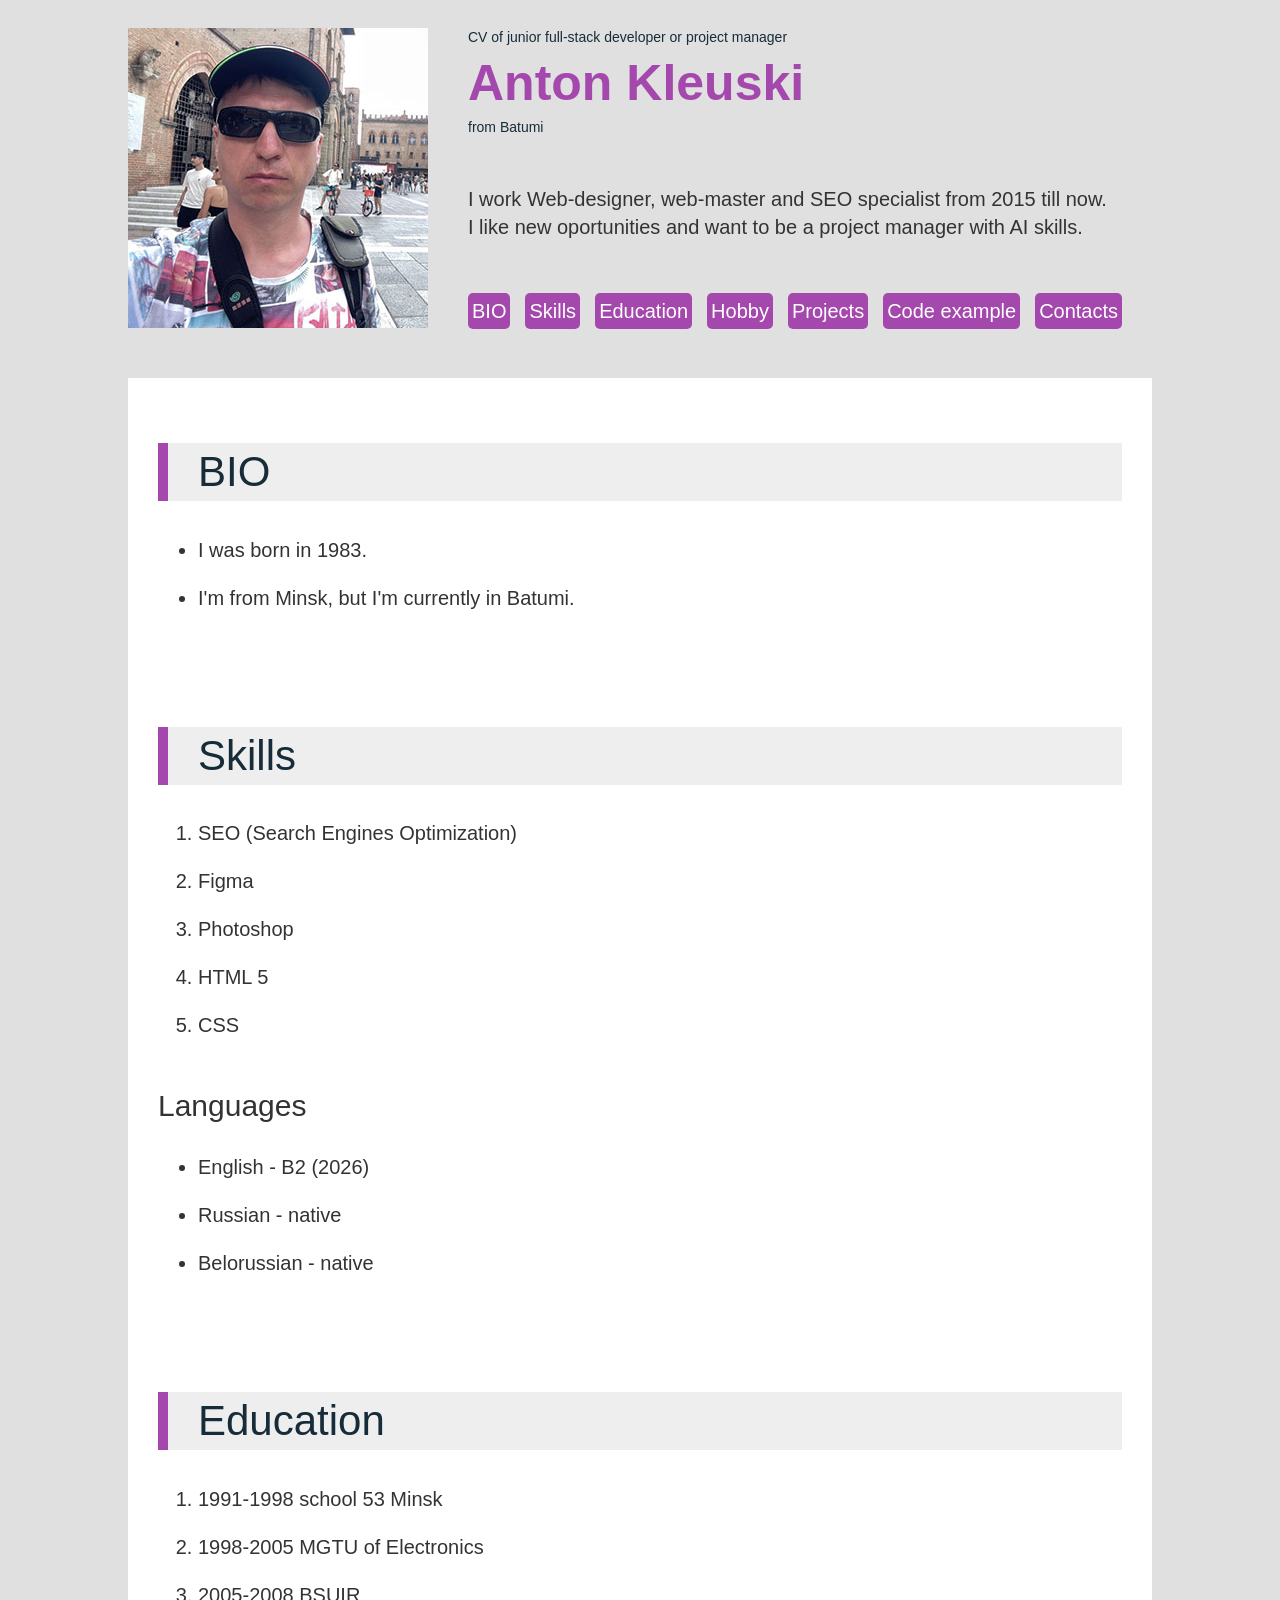
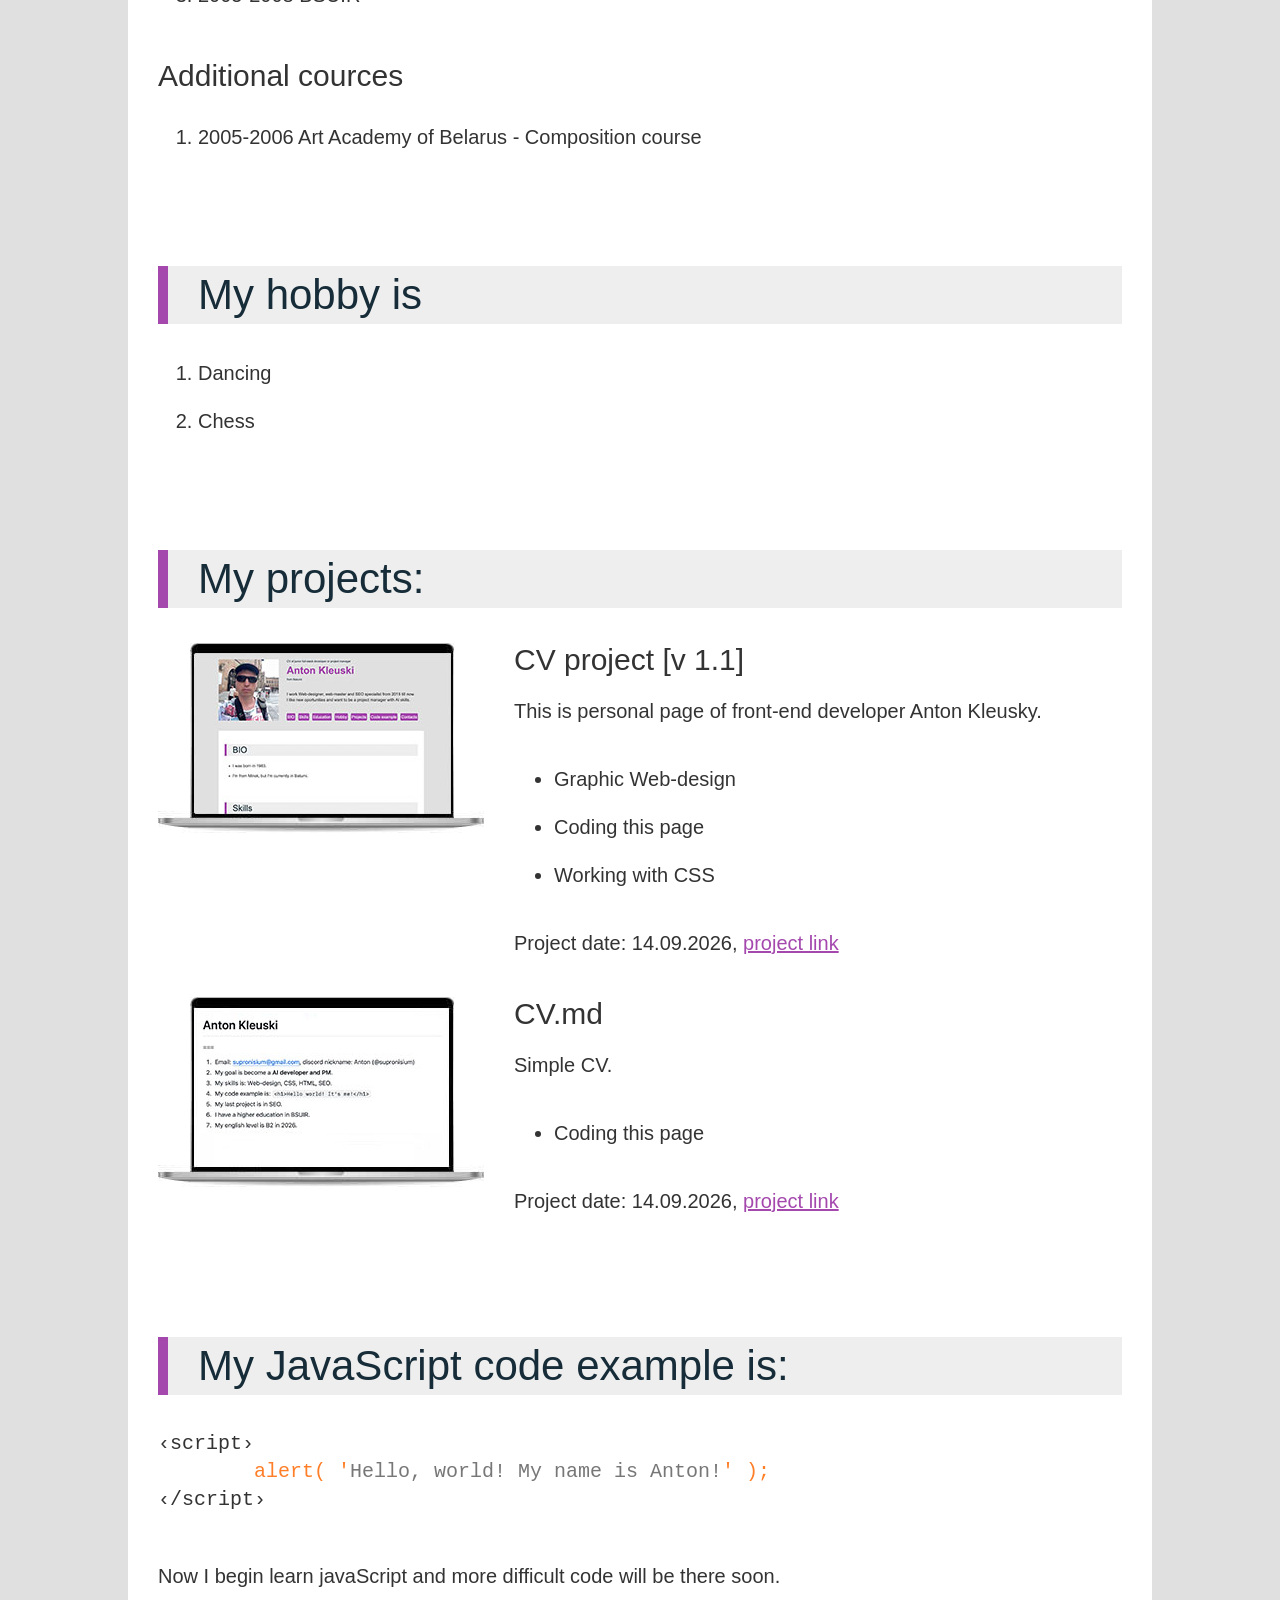
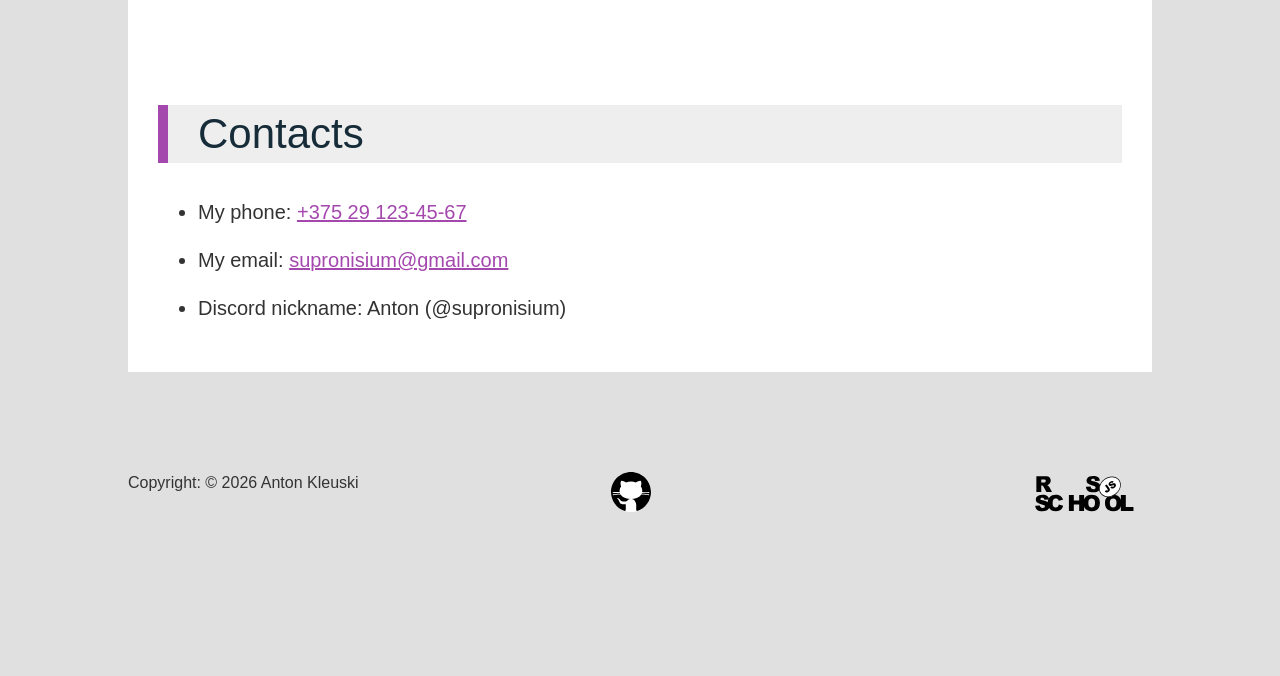
<file: index.html>
<!DOCTYPE html>
<html lang="en">

<head>
    <title>CV Anton Kleuski</title>
    <meta name="Description" content="This is cv Anton Kleuski - project manager">
    <meta name="Keywords" content="cv of Anton Kleuski">
    <meta charset="utf-8">
    <meta http-equiv="X-UA-Compatible" content="IE=edge">
    <meta name="viewport" content="width=device-width, initial-scale=1">
    <link rel="stylesheet" href="style.css">
</head>

<body>
    <header>
        <div class="img"><img src="antonio.jpg" alt="Anton Kleuski" width="300" height="300"></div>
        <div class="intro">
            <p class="w-decor">CV of junior full-stack developer or project manager</p>
            <h1>Anton Kleuski</h1>
            <p class="w-decor">from Batumi</p>
            <p>I work Web-designer, web-master and SEO specialist from 2015 till now.<br>I like new oportunities and
                want to be a project manager with AI skills.</p>
            <nav>
                <ul>
                    <li><a href="#bio">BIO</a></li>
                    <li><a href="#skills">Skills</a></li>
                    <li><a href="#education">Education</a></li>
                    <li><a href="#hobby">Hobby</a></li>
                    <li><a href="#projects">Projects</a></li>
                    <li><a href="#code-example">Code example</a></li>
                    <li><a href="#contacts">Contacts</a></li>
                </ul>
            </nav>
        </div>
    </header>

    <main>
        <section>
            <h2 id="bio">BIO</h2>
            <ul>
                <li>I was born in 1983.</li>
                <li>I'm from Minsk, but I'm currently in Batumi.</li>
            </ul>
        </section>
        <section>
            <h2 id="skills">Skills</h2>
            <ol>
                <li>SEO (Search Engines Optimization)</li>
                <li>Figma</li>
                <li>Photoshop</li>
                <li>HTML 5</li>
                <li>CSS</li>
            </ol>
            <h3>Languages</h3>
            <ul>
                <li>English - B2 (2026)</li>
                <li>Russian - native</li>
                <li>Belorussian - native</li>
            </ul>
        </section>
        <section>
            <h2 id="education">Education</h2>
            <ol>
                <li>1991-1998 school 53 Minsk</li>
                <li>1998-2005 MGTU of Electronics</li>
                <li>2005-2008 BSUIR</li>
            </ol>
            <h3>Additional cources</h3>
            <ol>
                <li>2005-2006 Art Academy of Belarus - Composition course</li>
            </ol>
        </section>
        <section>
            <h2 id="hobby">My hobby is</h2>
            <ol>
                <li>Dancing</li>
                <li>Chess</li>
            </ol>
        </section>
        <section>
            <h2 id="projects">My projects:</h2>
            <div class="projects">
                <div class="project">
                    <div class="preview">
                        <img src="project-01.jpg" alt="CV project" width="326" height="190">
                    </div>
                    <div class="annotation">
                        <h3>CV project [v 1.1]</h3>
                        <p>This is personal page of front-end developer Anton Kleusky.</p>
                        <ul>
                            <li>Graphic Web-design</li>
                            <li>Coding this page</li>
                            <li>Working with CSS</li>
                        </ul>
                        <p>Project date: 14.09.2026, <a href="https://supronisium.github.io/rsschool-cv/"
                                target="_blank">project link</a></p>
                    </div>
                </div>
                <div class="project">
                    <div class="preview">
                        <img src="project-02.jpg" alt="CV md" width="326" height="190">
                    </div>
                    <div class="annotation">
                        <h3>CV.md</h3>
                        <p>Simple CV.</p>
                        <ul>
                            <li>Coding this page</li>
                        </ul>
                        <p>Project date: 14.09.2026, <a
                                href="https://github.com/supronisium/rsschool-cv/blob/rsschool-cv-html/cv.md"
                                target="_blank">project link</a></p>
                    </div>
                </div>
            </div>
        </section>
        <section>
            <h2 id="code-example">My JavaScript code example is:</h2>
            <pre>&#8249;script&#8250;
        <span class="code">alert( '</span><span class="code-text">Hello, world! My name is Anton!</span><span class="code">' );</span><br>&#8249;/script&#8250;
        </pre>
            <p>Now I begin learn javaScript and more difficult code will be there soon.</p>
        </section>
        <section>
            <h2 id="contacts">Contacts</h2>
            <ul>
                <li>My phone: <a href="tel:375291234567" target="_blank">+375 29 123-45-67</a></li>
                <li>My email: <a href="mailto:supronisium@gmail.com" target="_blank">supronisium@gmail.com</a></li>
                <li>Discord nickname: Anton (@supronisium)</li>
            </ul>
        </section>
    </main>
    <footer>
        <div>Copyright: &copy; 2026 Anton Kleuski</div>
        <div>
            <a href="https://github.com/supronisium" target="_blank"><img src="ico-git.svg" alt="Gihub" width="40" height="40"></a>
        </div>
        <div>
            <a href="https://rs.school/courses/javascript" target="_blank" class="last"><img src="ico-rs.svg" alt="RS logo" width="101" height="40"></a>
        </div>
    </footer>
</body>

</html>
</file>
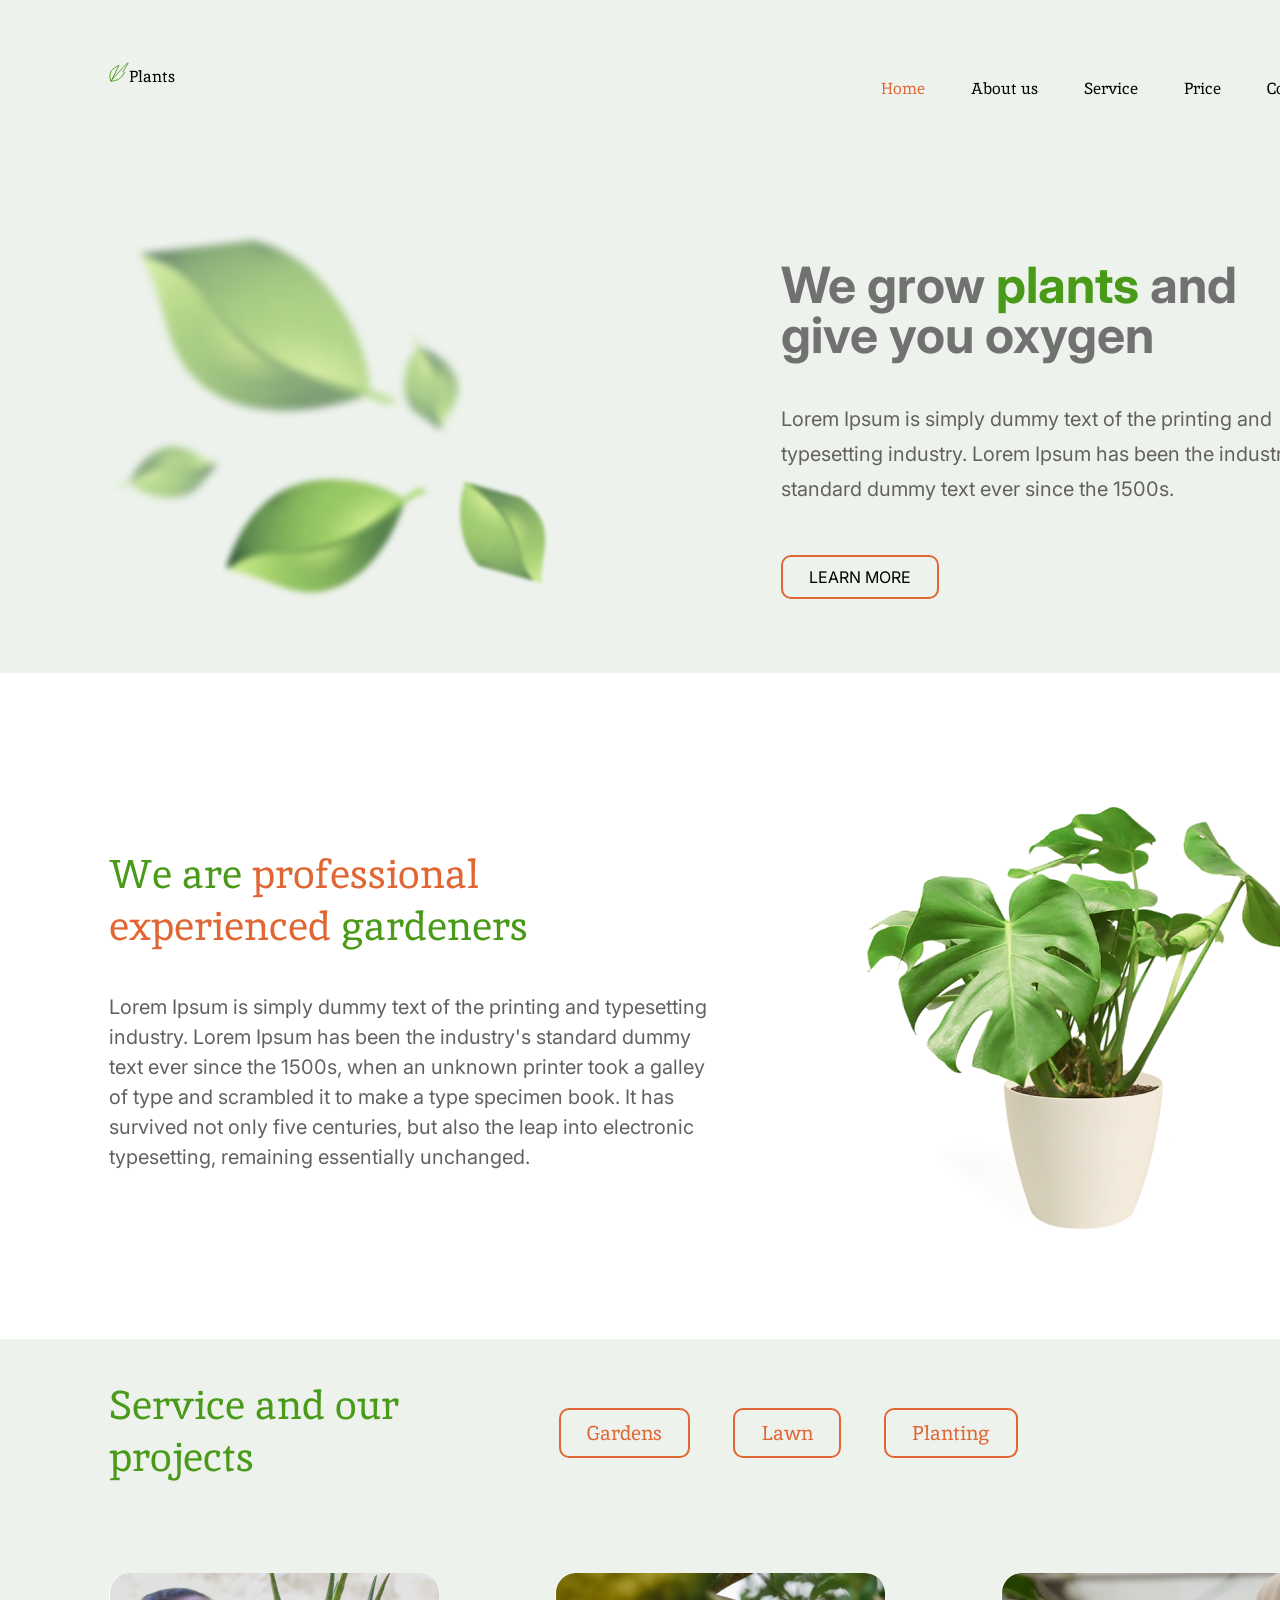
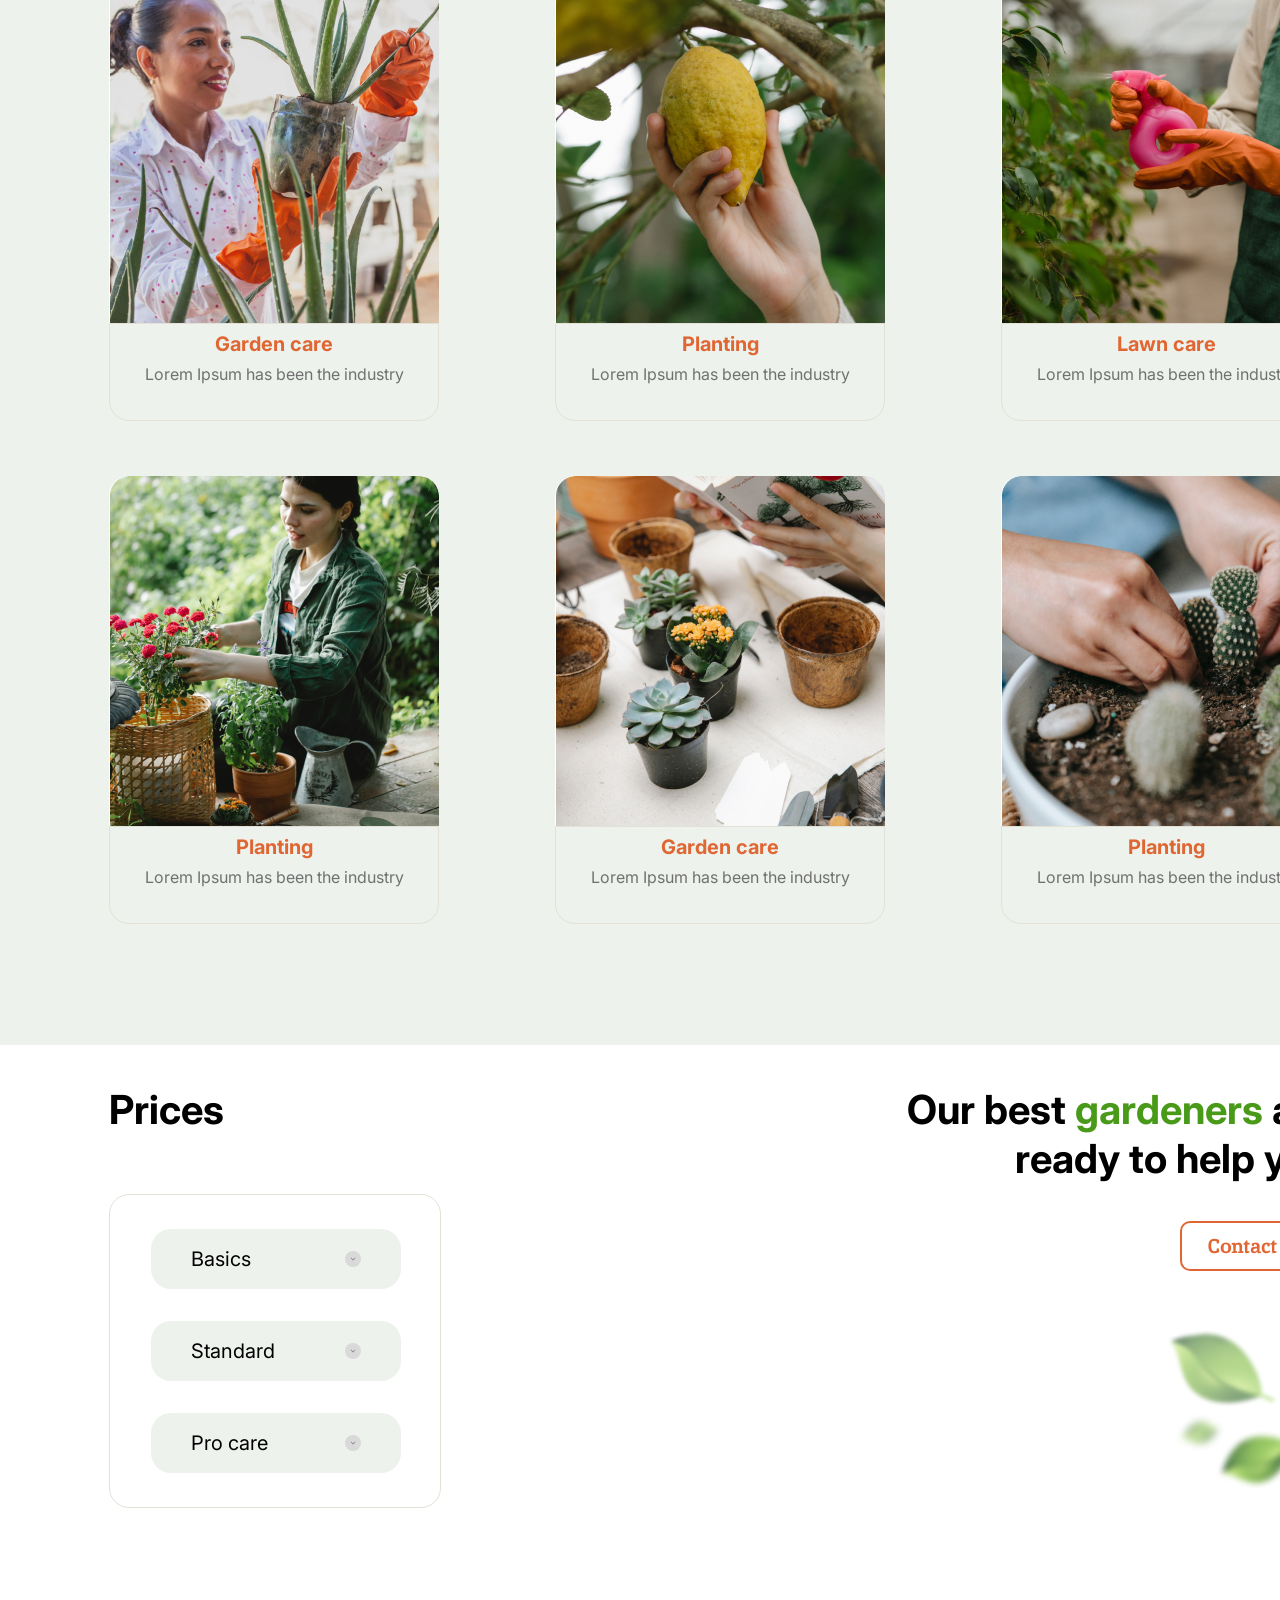
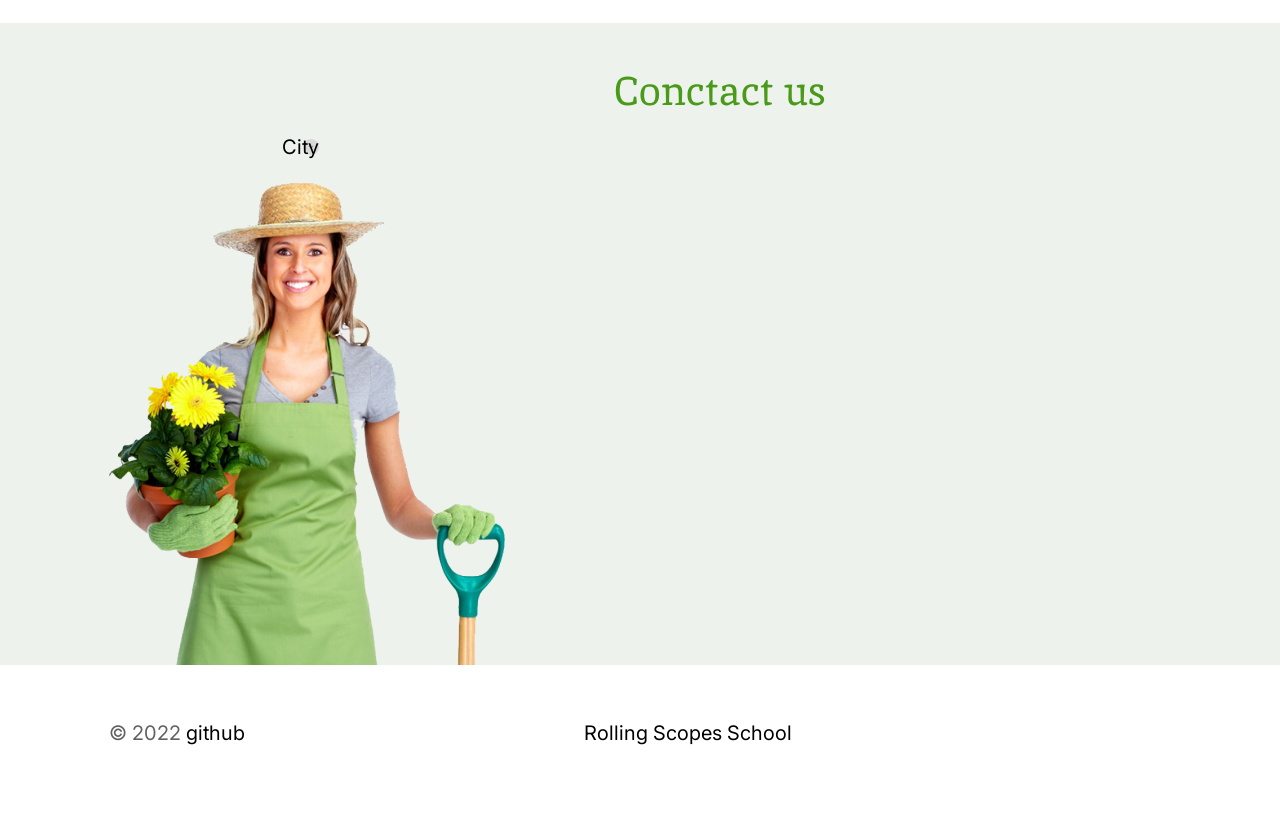
<file: plants/index.html>
<!DOCTYPE html>
<html lang="en">
<head>
  <title>Plants shop</title>
  <meta name="Description" content="This is plants shop. NY"/>
  <meta name="Keywords" content="plants shop"/>
  <meta charset="utf-8">
  <meta http-equiv="X-UA-Compatible" content="IE=edge">
  <meta name="viewport" content="width=device-width, initial-scale=1">
  <link rel="stylesheet" href="style.css">
  <link rel="stylesheet"  href="https://fonts.googleapis.com/css2?family=Inter">
  <link rel="stylesheet"  href="https://fonts.googleapis.com/css2?family=Inika">
  <link rel="icon" href="favicon.svg" type="image/x-icon"/>
  <link rel="apple-touch-icon" href="apple-touch-icon.png"/>
  <link rel="alternate icon" href="favicon.ico"/>
  <link rel="mask-icon" sizes="any" href="apple-mask-icon.svg" color="#499A18"/>
  <script src="index.js"></script>
</head>
<body>

<!-- HEADER -->
<div class="header__container">
    <header>
      <div class="header__container_inner">
        <div class="header__logo"><img src="logo.svg" alt="Logo" width="20" height="20">Plants</div>
        <div class="header__menu">
            <nav>
                <ul>
                    <li><a href="#home" class="active">Home</a></li>
                    <li><a href="#about">About us</a></li>
                    <li><a href="#service">Service</a></li>
                    <li><a href="#price">Price</a></li>
                    <li class="last"><a href="#contacts">Contacts</a></li>
                </ul>
            </nav>
        </div>
       </div>
    </header>
</div>
<!-- END HEADER -->

<!-- MAIN -->
<main>
    <!-- Section Welcome start -->
    <div class="main__container_welcome">
       <div class="size-block">
          <div class="padding-block">
            <section class="welcome">
                <h1 id="home">We grow <span>plants</span> and give you oxygen</h1>
                <p>Lorem Ipsum is simply dummy text of the printing and typesetting industry. Lorem 
                    Ipsum has been the industry's standard dummy text ever since the 1500s.</p>
                <button class="button__more">LEARN MORE</button>
            </section>
           </div>
        </div>
    </div>
    <!-- Section Welcome end -->

    <!-- Section About start-->
    <div class="main__container_about">
        <div class="size-block">
           <div class="padding-block">
             <section class="about">
                <div class="about-container">
                  <h2 id="about">We are <span>professional experienced</span> gardeners</h2>
                  <p>Lorem Ipsum is simply dummy text of the printing and typesetting industry. Lorem Ipsum has been the industry's 
                    standard dummy text ever since the 1500s, when an unknown printer took a galley of type and scrambled it to make 
                    a type specimen book. It has survived not only five 
                    centuries, but also the leap into electronic typesetting, remaining essentially unchanged. </p>
                </div>
                </section>
            </div>
        </div>
    </div>
    <!-- Section About end -->

    <!-- Section Service start-->
    <div class="main__container_service">
        <div class="size-block">
           <div class="padding-block">
             <section class="service">
                <div class="service-container">
                  <div class="buttons__service">
                    <button class="button__service">Gardens</button>
                    <button class="button__service">Lawn</button>
                    <button class="button__service">Planting</button>
                  </div>
                  <h2 id="service">Service and our projects</h2>
                    <div class="all-services">
                        <div class="item__service service-01">
                            <div>
                                <a href="#">Garden care</a>
                                <p>Lorem Ipsum has been the industry</p>
                           </div>
                        </div>
                        <div class="item__service service-02">
                            <div>
                                <a href="#">Planting</a>
                                <p>Lorem Ipsum has been the industry</p>
                           </div>
                        </div>
                        <div class="item__service service-03">
                            <div>
                                <a href="#">Lawn care</a>
                                <p>Lorem Ipsum has been the industry</p>
                           </div>
                        </div>
                        <div class="item__service service-04">
                            <div>
                                <a href="#">Planting</a>
                                <p>Lorem Ipsum has been the industry</p>
                           </div>
                        </div>
                        <div class="item__service service-05">
                            <div>
                                <a href="#">Garden care</a>
                                <p>Lorem Ipsum has been the industry</p>
                           </div>
                        </div>
                        <div class="item__service service-06">
                            <div>
                                <a href="#">Planting</a>
                                <p>Lorem Ipsum has been the industry</p>
                           </div>
                        </div>
                    </div>
                </div>
                </section>
            </div>
        </div>
    </div>
    <!-- Section Service end-->

    <!-- Section Price start-->
    <div class="main__container_price">
        <div class="size-block">
           <div class="padding-block">
             <section class="price">
                <div class="price-container">
                    <div class="price-container_left">
                        <h2 id="price">Prices</h2>
                        <div class="price-items">
                            <div><a href="#">Basics</a></div>
                            <div><a href="#">Standard</a></div>
                            <div class="last"><a href="#">Pro care</a></div>
                        </div>
                    </div>
                    <div class="price-container_right">
                        <div class="price__slogan">Our best <span>gardeners</span> are ready to help you</div>
                        <div class="price__buttons"><button class="button__price">Contact us</button></div>
                    </div>
                </div>
                </section>
            </div>
        </div>
    </div>
    <!-- Section Price end -->

    <!-- Section Contact start -->
    <div class="main__container_contacts">
        <div class="size-block">
           <div class="padding-block">
             <section class="contacts">
                 <h2 id="contacts">Conctact us</h2>
                 <div class="contact_selector">
                    <div><a class="#">City</a></div>
                </div>
             </section>
            </div>
         </div>
     </div>
     <!-- Section Contact end -->
    </main>
<!-- END MAIN -->

    <!-- FOOTER -->
    <div class="main__container_footer">
        <div class="size-block">
            <div class="padding-block">
        <footer>
           <div>&copy; 2022 <a href="https://github.com/supronisium" target="_blank">github</a></div>
           <div><a href="https://rs.school/js/" target="_blank">Rolling Scopes School</a></div>
           <div><a href="https://rs.school/js/" target="_blank" class="last"><img src="rs_school_js.svg" alt="RS logo" width="101" height="40"></a></div>
    </footer></div></div>
</div>
    <!-- END FOOTER -->


</body>
</html>
</file>
<file: style.css>
html {scroll-behavior: smooth;}
  
body {font: 20px/1.4 Arial; background-color: #E0E0E0; color:#333333;}
h1 {font-size:50px; padding:0; margin:0; color:#A448AE;}
h2 {font:42px Arial; color:#162C38; border-left: 10px solid #A448AE; background-color: #EEEEEE; padding:5px 5px 5px 30px;}
h3 {font:30px Arial;}
a {color:#A448AE;}
a:hover {color:#666666;}

header, main, footer {width:1024px; margin:0 auto;}
main {background-color:#FFFFFF;}

header {padding:20px 0; width:1024px; height:330px; margin:0 auto;}
header div.img {width:300px; float:left;}
header div.intro {float:left; padding-left:40px;}
header p.w-decor {font-size:0.7em; padding:0; margin:0; color:#162C38;}
header p {padding:28px 0;}

.projects {padding-bottom:20px;}
.project {height:300px; margin:0 10px 0 0;}
.preview, .annotation {float:left;}
.project h3 {padding:0; margin:0;}
.annotation {padding-left:30px;}

.code {color:#FF7E27;}
.code-text {color:#777777;}

nav ul {padding:0; margin:0;}
nav li {padding:4px 10px 4px 0; margin:0; list-style-type: none; float:left;}
nav li a {background-color:#A448AE; text-decoration:none; color:#FFFFFF; border-radius: 5px; display: block; margin-right:5px; float:left; padding:4px 4px;}
nav li a:hover {background-color:#FF7E27; color:#FFFFFF; text-decoration: none;}

section {padding:30px 30px 10px 30px;}
section p, section li {font-size:20px; padding:0 0 20px 0;}

footer {font-size:80%; padding:100px 0 150px 0; display:flex;}
footer div {float:left; width:33%;}
footer div a {text-align:center; display: block;}
footer div a.last {text-align:right; display: block;}
footer div img {margin-right:7px;}
</file>
<file: plants/style.css>
html {
    scroll-behavior: smooth; /* свойство scroll-behavior не наследуется, применяется к прокручиваемым блокам */ 
  }
body {font: 20px/1.4 "Inter"; background-color: #FFFFFF; color:#636060; margin:0; padding:0;}

h1 {font:700 50px "Inter"; line-height: 50px; padding:0 0 42px 0; margin:0; color:#717171;}
h1 span {color:#499A18;}
h2 {font:40px "Inika"; color:#499A18; padding:0; margin:0;}
h2 span {color:#E06733;}

a {text-decoration: none; color:#000000;}
a:hover {color:#E06733; transition-duration: 1s;}

header, footer {width:1440px; margin:0 auto;}

.header__container {background:#EDF2EC;}
.header__logo {font:16px "Inika"; color:#000000;}
header .header__container_inner {display:flex; padding:62px 109px;}
.header__logo {flex-grow: 1;}
nav ul {display:flex; padding:0; margin:0;}
nav li {padding-right:46px; margin:0; list-style-type: none; line-height: 50px;}
nav li a {font:16px "Inika"; text-decoration:none; color:#010201;}
nav li a:hover {text-decoration: none;}
nav li a.active {color:#E06733;}
nav li.last {padding:0;}

.size-block {width:1440px; margin:0 auto;}
.padding-block {padding-left:109px; padding-right:109px; }

/* Wecome */

.main__container_welcome, .main__container_service, .main__container_contacts {background-color:#EDF2EC;}
.main__container_welcome .padding-block {padding-top:42px; padding-bottom: 42px;}
section.welcome {background:url(leafs.png) top left no-repeat; padding-left:672px; padding-top:44px; padding-bottom:32px;}
section.welcome p {font:20px "Inter"; line-height:35px; padding:0 0 48px 0; margin:0;}
button.button__more {font:16px "Inter"; color:#000000; background-color:#EDF2EC; padding:10px 26px; border: 2px solid #E06733; border-radius: 10px;}
button.button__more:hover {color:#FFFFFF; background-color:#E06733; cursor: pointer; transition-duration: 1s;}

/* About */

.main__container_about {background-color:#FFFFFF;}
.main__container_about .padding-block {padding-top:93px; padding-bottom:94px;}
section.about {background:url(houseplant.png) top right no-repeat; min-height: 479px;}
section.about .about-container {width:605px; padding-top:82px;}
section.about .about-container h2 {display: block; width:463px; margin-bottom:40px;}
section.about p {font:20px "Inter"; line-height:30px; margin:0; color:#636060;}

/* Service */

.main__container_service .padding-block {padding-top:40px; padding-bottom:121px;}
section.service .service-container {width:605px;}
section.service .service-container h2 {display: block; width:306px; margin-bottom:90px;}
.buttons__service {position: absolute; margin-left:450px; margin-top:29px;}
button.button__service {font:20px "Inika"; color:#E06733; background-color:#EDF2EC; padding:10px 26px; border: 2px solid #E06733; border-radius: 10px; margin-right: 38px;}
button.button__service:hover {color:#FFFFFF; background-color:#E06733; cursor: pointer; transition-duration: 1s;}
.all-services {
    display: grid;
    grid-template-columns: repeat(3, 330px);
    grid-column-gap: 116px;
    grid-row-gap: 55px;
 }
.all-services div.item__service {width:330px; border-radius: 20px 20px; text-align: center; padding-top:350px;}
.all-services div.item__service:hover {filter: blur(2px);}
.all-services div.item__service div a {font:bold 20px "Inter"; line-height: 20px; display:block; color:#E06733;}
.all-services div.item__service div a:hover {color:#717171; transition-duration: 1s;}
.all-services div.item__service div p {font:16px "Inter"; padding:10px 0 36px 0; margin:0; color:#717171;}
.all-services div.item__service div {border: 1px solid #E3E1D5; border-radius: 0px 0px 20px 20px; padding:10px 10px 0 10px;}
.all-services div.service-01 {background:url(services-01.jpg) top left no-repeat;}
.all-services div.service-02 {background:url(services-02.jpg) top left no-repeat;}
.all-services div.service-03 {background:url(services-03.jpg) top left no-repeat;}
.all-services div.service-04 {background:url(services-04.jpg) top left no-repeat;}
.all-services div.service-05 {background:url(services-05.jpg) top left no-repeat;}
.all-services div.service-06 {background:url(services-06.jpg) top left no-repeat;}

/* Price */

.main__container_price {background-color:#FFFFFF;}
.main__container_price .padding-block {padding-top:40px; padding-bottom:115px;}
.price-container {display: flex;}
.price-container div.price-container_left {width: 332px;}
.price-container div.price-container_right {width: 100%; text-align: right;}

.price-container h2 {font:700 40px "Inter"; color:#000000; display: block; margin-bottom:60px;}
.price-container .price__slogan {font:700 40px "Inter"; width: 452px; color:#000000; margin-bottom:38px; float: right;}
.price-container .price__slogan span {color:#499A18;}
section.price {background:url(leafs-mini.png) bottom right no-repeat;}
.price-items {border: 1px solid #E3E1D5; border-radius: 20px; padding:34px 41px;}
.price-items div {background: #EDF2EC; border-radius: 20px; padding:16px 40px; width: 170px; margin-bottom: 32px;}
.price-items div a {display: block; background:url(ico-arrow-down.svg) center right no-repeat;}
.price-items div.last {margin-bottom: 0;}
.price__buttons {clear:both;}
button.button__price {font:700 20px "Inika"; color:#E06733; background-color:#FFFFFF; padding:10px 26px; border: 2px solid #E06733; border-radius: 10px;}
button.button__price:hover {color:#FFFFFF; background-color:#E06733; cursor: pointer; transition-duration: 1s;}

/* Contacts */

.main__container_contacts {min-height: 550px;}
.main__container_contacts .padding-block {padding-top:42px;}
section.contacts {background:url(contact_woman.png) bottom left no-repeat; min-height: 600px; text-align: center;}
section.contacts p {font:20px "Inter"; line-height:35px; padding:0 0 48px 0; margin:0;}
.contact_selector {text-align: right;}
.contact_selector div {background: #EDF2EC; border-radius: 20px; padding:16px 40px; width: 170px; margin-bottom: 32px;}
.contact_selector div a {display: block; background:url(ico-arrow-down.svg) center right no-repeat;}


/* Footer */

.main__container_footer .padding-block {padding-top:56px; padding-bottom:56px;}
footer {font:20px "Inter"; display:flex;}
footer div {float:left; width:33%;}
footer div a {}
footer div a.last {text-align:right; display: block;}
footer div img {margin-right:7px;}
</file>
